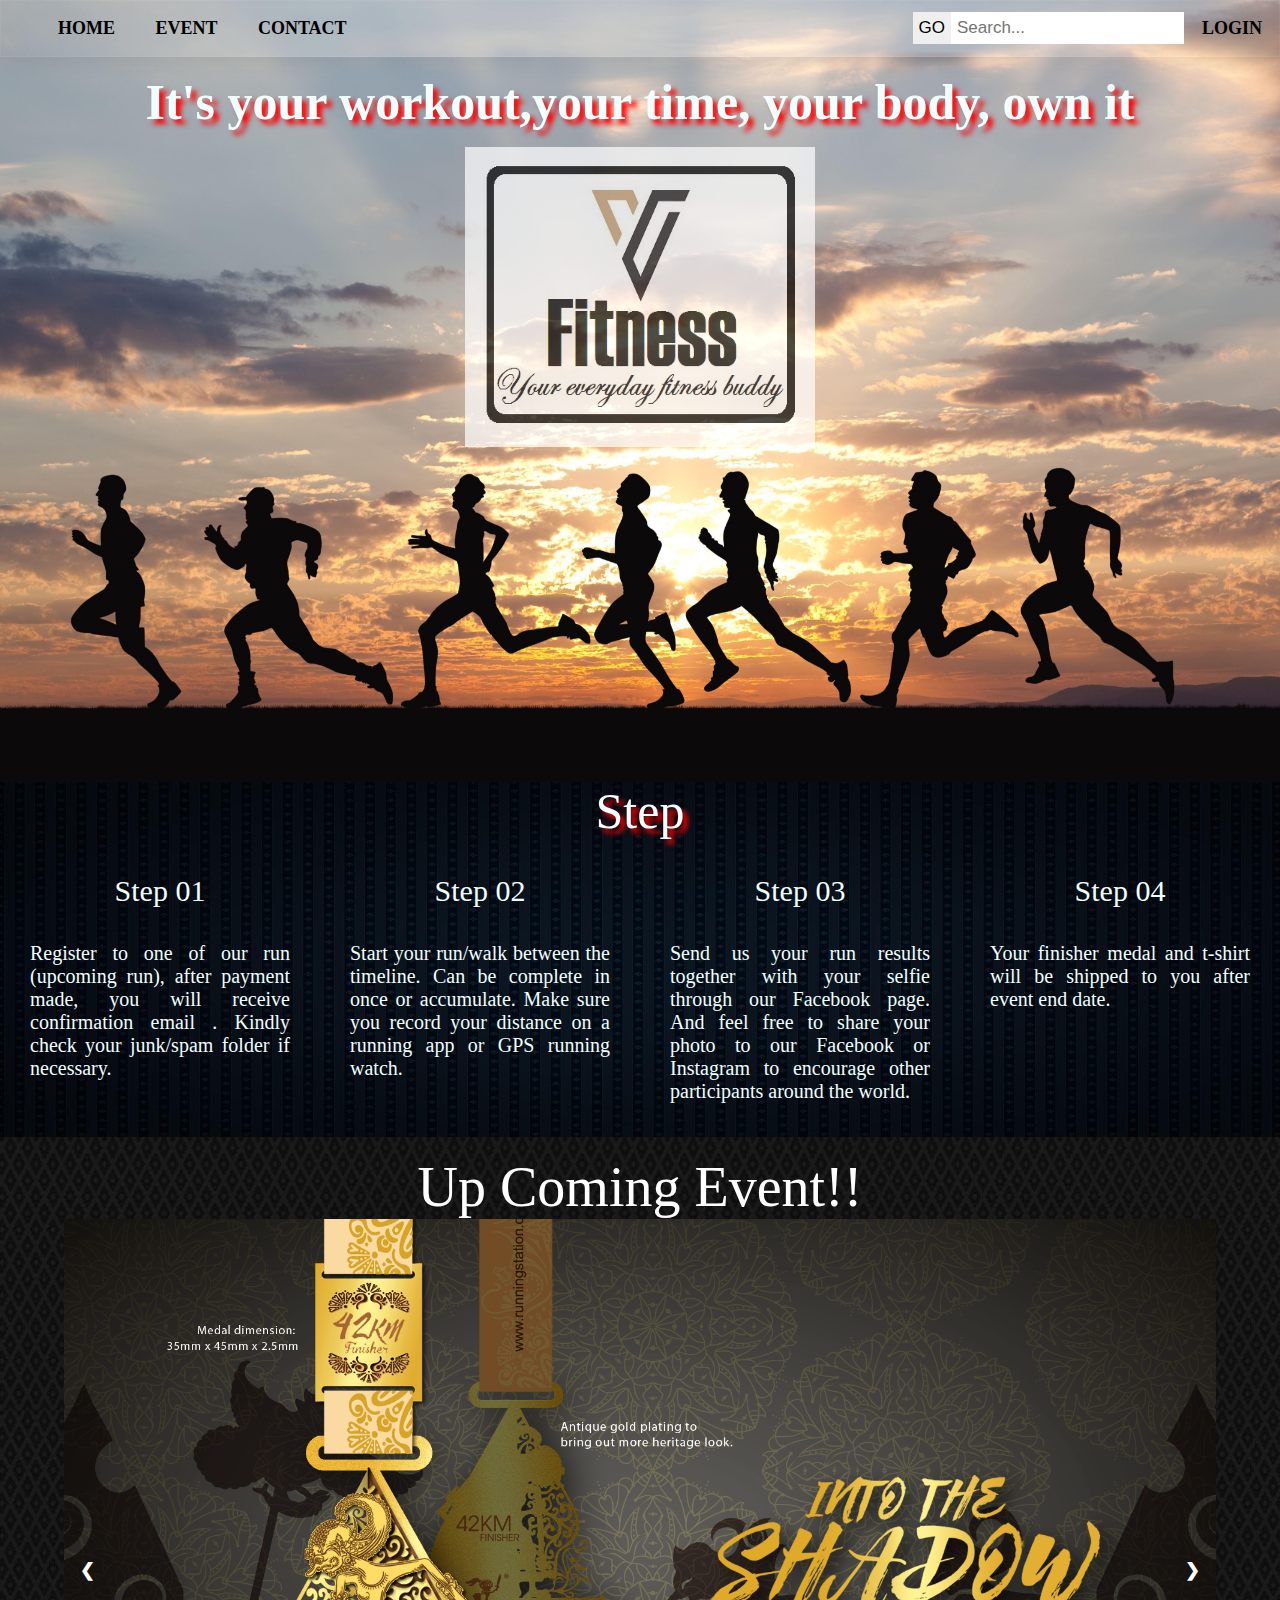
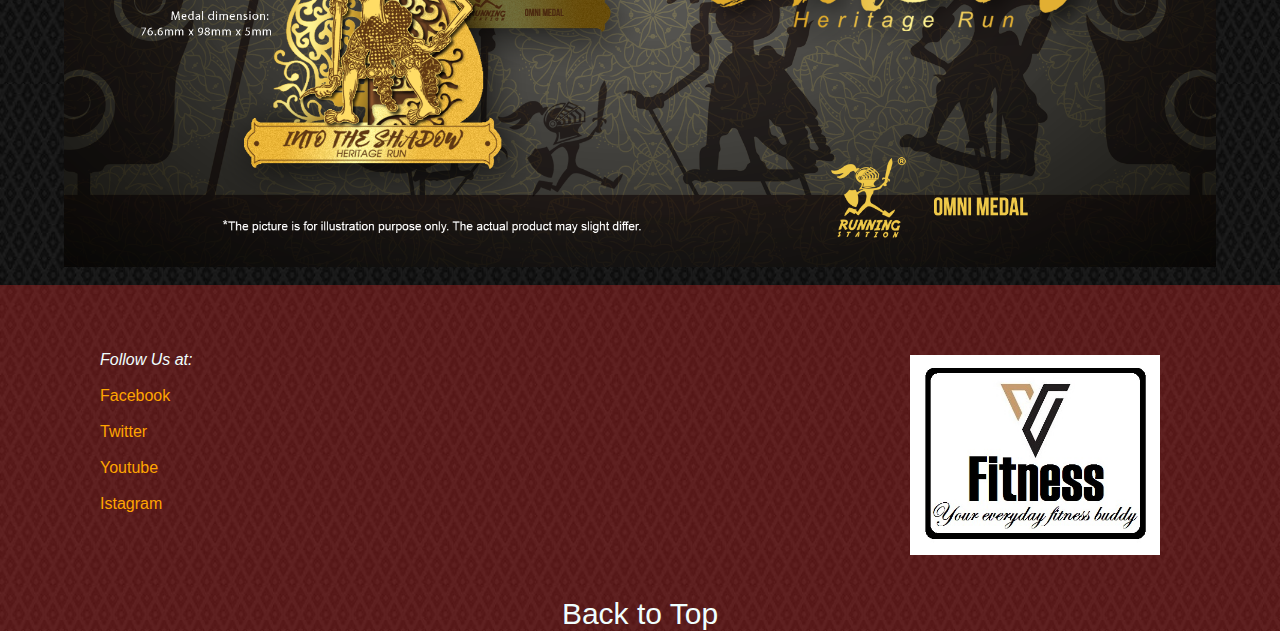
<file: index.html>
<!DOCTYPE html>
<html>

<head>
    <title>V-Fitness</title>
</head>
	
    	<link rel="stylesheet" href="All.css">
        <link rel="stylesheet" href="CSS/Myslide.css">
       
    <body>
<div style="background-image: url(Image/background2.png); width: 100%;
    height: 782px; background-repeat: round;">
    <nav id="Top">
        <ul>
            <li><a href="index.html">Home</a></li>
            <li><a href="event.html">Event</a></li>
            <li><a href="ContactUs.html">Contact</a></li>
            <li style="float: right"><a href="Login.html">Login</a></li>
            <span><input class="search-bar" type="text" placeholder="Search...">
            <a class="go" href="#"><button class="search-bar" type="submit" value="Go" >GO</button>
            </a></span>
            
            
        </ul>
    </nav>
    <p class="quote"><b>It's your workout,your time, your body, own it</b></p>
    <p style="text-align: center; opacity: 0.7"><img src="Image/logo.png" width="350px" height="300px"></p>
</div>


<!--div background start-->
<div class="background3">
		<div class="steptextheader">Step</div>
		<!--div block start-->		
		<div style="display: flex;">
			 <div class="steptext"><br>Step 01<br><br><p class="stepcontent"> Register to one of our run (upcoming run), after payment made, you will receive confirmation email . Kindly check your junk/spam folder if necessary. </p><br></div>

			 <div class="steptext"><br>Step 02<br><br><p class="stepcontent"> Start your run/walk between the timeline. Can be complete in once or accumulate. Make sure you record your distance on a running app or GPS running watch.</p><br></div>

			 <div class="steptext"><br>Step 03<br><br><p class="stepcontent"> Send us your run results together with your selfie through our Facebook page. And feel free to share your photo to our Facebook or Instagram to encourage other participants around the world. </p><br></div>

			 <div class="steptext"><br>Step 04<br><br><p class="stepcontent"> Your finisher medal and t-shirt will be shipped to you after event end date.</p><br></div>

		<!--div block end-->
        </div>
</div>
    
<!--div background end-->
        <div style="background-image: url(Image/stepbackground.png);background-repeat: round"><br>
        <p class="Title" style="text-align: center">
            Up Coming Event!!
        </p>
        
        
        
    <div class="slideshow-container">

<div class="mySlides">
  
    <a href='event.html'><img src="Image/P0.png" style="width:100%"></a>
  
</div>

<div class="mySlides">
  
    <a href='event.html'><img src="Image/P1.png" style="width:100%"></a>
  
</div>

<div class="mySlides">
  
    <a href='event.html'><img src="Image/P2.png" style="width:100%"></a>
  
</div>
        
<div class="mySlides">
  
    <a href='event.html'><img src="Image/P3.png" style="width:100%"></a>
  
</div>

<a class="prev" onclick="plusSlides(-1)">&#10094;</a>
<a class="next" onclick="plusSlides(1)">&#10095;</a>

</div>
<br>


<script>
var slideIndex = 1;
showSlides(slideIndex);
function plusSlides(n) {
  showSlides(slideIndex += n);
}
function currentSlide(n) {
  showSlides(slideIndex = n);
}
function showSlides(n) {
  var i;
  var slides = document.getElementsByClassName("mySlides");
  
  if (n > slides.length) {slideIndex = 1}    
  if (n < 1) {slideIndex = slides.length}
  for (i = 0; i < slides.length; i++) {
      slides[i].style.display = "none";  
  }
  
  slides[slideIndex-1].style.display = "block";  
}
</script>
         
            <div class="footer">
			<div style="width: 500px;height: auto; display: inline-block"> <p> 
        <i style="margin-right: 10px;">Follow Us at: </i><br><br>
        
    <a class="hyperlink"  href="https://facebook.com">Facebook</a><br><br>
    <a class="hyperlink" href="https://twitter.com" >Twitter</a><br><br>
        
    <a class="hyperlink" href="https://youtube.com" >Youtube</a> <br><br>
        
    <a class="hyperlink" href="https://www.instagram.com" >Istagram</a> <br><br>
        </p></div>
            <div style="display: inline-block; float: right;padding: 20px;"><img src="Image/logo.png" width="250px" height="200px"></div>
            </div>
            <a href="#Top" style="color: azure; text-decoration: none;">
            <p class="backtotop">Back to Top</p></a>

 </div>
</body>
</html>
</file>
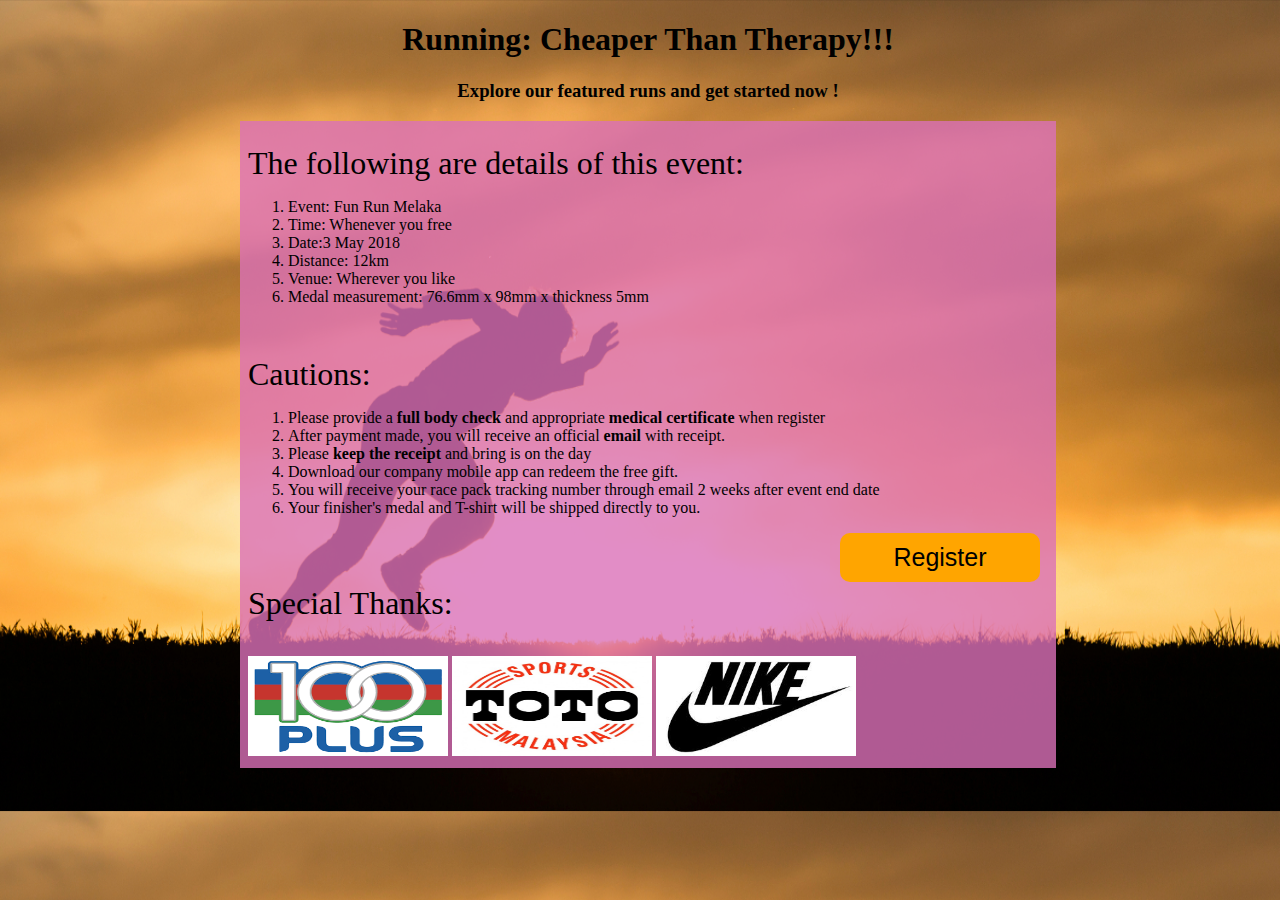
<file: event.html>
<!DOCTYPE html>
<html>
<head>
<meta charset="utf-8">
<title>Welcome To Join Our Event </title>
<h1 align="center"> Running: Cheaper Than Therapy!!! </h1> 
<h3 align="center">Explore our featured runs and get started now !</h3>
</head>   

<body style="background-image: url(Image/backgroundcontact.jpg); width: 100%;
    height: 782px; background-repeat: round;display:fixed;">

    <div style="width: 800px;height: auto;background-color: rgba(219, 112, 184,0.8);margin:auto; padding: 8px;">
    <p><font size="6">The following are details of this event:</font></p>
<ol>
<li>Event: Fun Run Melaka</li> 
<li>Time: Whenever you free</li>
<li>Date:3 May 2018</li>    
<li>Distance: 12km</li>
<li>Venue: Wherever you like</li> 
<li>Medal measurement: 76.6mm x 98mm x thickness 5mm</li>
</ol> 
<br>
    
<p><font size="6"> Cautions:</font></p>
<ol>
<li> Please provide a <strong>full body check</strong> and appropriate <strong>medical certificate</strong> when register </li> 
<li>After payment made, you will receive an official <strong>email</strong> with receipt.</li> 
<li>Please <strong>keep the receipt</strong> and bring is on the day</li>
<li>Download our company mobile app can redeem the free gift.</li> 
<li>You will receive your race pack tracking number through email 2 weeks after event end date</li> 
<li>Your finisher's medal and T-shirt will be shipped directly to you.</li>    
</ol>
        <a href="cart.html"><button style=" width: 200px;
    background-color: orange;
    color: black;
    padding: 10px 15px;
    margin: 0px 8px;
    border: none;
    border-radius:10px;
    float: right;
    cursor: pointer;
    font-size: 25px;">Register</button></a><br><br>
<p><font size="6">Special Thanks:</font></p><br>
        <a href="https://100plus.com.my/" target="_blank"><img src="Image/100plus.png" width="200px" height="100px"></a>
        <a href="http://www.sportstoto.com.my/index.asp" target="_blank"><img src="Image/toto.jpg" width="200px" height="100px"></a>
        <a href="https://www.nike.com/my/en_gb/"target="_blank"><img src="Image/nike.jpg" width="200px" height="100px"></a>        
    </div>
</body>
</html>
</file>
<file: All.css>
body{
  margin: 0px;
    
}

	nav {
 		max-width: 100%;
  		margin: 0px 0px 0px 0px;
		}

	nav ul {
 		 margin-top: 0px;
  		text-align: left;
  		background: linear-gradient(90deg, rgba(255, 255, 255, 0) 0%, rgba(255, 255, 255, 0.2) 25%, rgba(255, 255, 255, 0.2) 75%, rgba(255, 255, 255, 0) 100%);
  		box-shadow: 0 0 25px rgba(0, 0, 0, 0.1), inset 0 0 1px rgba(255, 255, 255, 0.6);
			}

	nav ul li {
  		display: inline-block;
			}

	nav ul li a {
  		padding: 18px;	
 		font-family: "Open Sans";
  		text-transform:uppercase;
 		color: black;
  		font-size: 18px;
        font-weight: bold;
  		text-decoration: none;
  		display: block;
			}

	nav ul li a:hover {
  		box-shadow: 0 0 10px rgba(0, 0, 0, 0.1), inset 0 0 1px rgba(255, 255, 255, 0.6);
  		background: rgba(255, 255, 255, 0.1);
  		color: rgba(0, 35, 122, 0.7);
		}
    

   



    
p.stepcontent{text-align: center;text-align: justify;margin: 0px;
}

.stepcontent{	padding: 0px 30px 0px 30px;
		text-align: justify;
		font-size: 20px;
    	  	color: azure;
    	 	font-family: "Andalus", serif;}
}


.socialmedia{    margin: 0px 0px 0px 100px;
                 font-size: 20px;
                 font-family: fantasy;
                 text-align: center;}


.quote{ margin: 0px 0px 0px 0px;
	    text-align: center;
    	font-size: 50px;
        text-shadow: 5px 5px 5px red;
    	color: azure;
    	font-family: "Andalus", serif;
        
	}


.background2{background-image: url("Image/stepbackground.png");
		background-repeat: round;
    padding: 0px;
    text-align: center
        
}
.background3{background-image: url("Image/blackground.png");
		background-repeat: round;
    padding: 0px }
		
.steptextheader{text-align: center;
    text-shadow: 5px 5px 5px red;
            margin: 0px;
          padding: 0px 0px 0px 0px;
    	  font-size: 50px;
    	  color: azure;
    	  font-family: "Andalus", serif;
          }

.steptext{flex: 1;
	       text-align: center;
    	  font-size: 30px;
    	  color: azure;
    	  font-family: "Andalus", serif;
            margin: 0px 0px 0px 0px;
            padding: 0px 0px 0px 0px;}



.background{background-image: url(Image/background2.png); 
    width: 100%;
    height: 782px;
    background-repeat: round;
    }

.search-bar {
    float: right;
    padding: 6px;
    border: none;
    margin-top: 12px;
    margin-right: ;
    font-size: 17px;
}
a.go{ float: right;
    
    border: none;
   
    margin-right: ;
    font-size: 17px;}

a.go:hover{ box-shadow: 0 0 10px rgba(0, 0, 0, 0.1), inset 0 0 1px rgba(255, 255, 255, 0.6);
        
  		background: rgba(255, 255, 255, 0.1);
  		color: rgba(0, 35, 122, 0.7);}
.Title{ margin: auto;
	font-family: "Andalus", serif;
 	font-size: 56px;
	color: white;
	text-align:center;
}




p.backtotop{text-align: center; font-size: 30px; margin: 0px;background-color:rgb(255, 51, 51,0.3) }
.backtotop:hover{color: darkorange;
                }
.registerbutton {
    background-color: darkorange;
    border: none;
    border-radius: 25px;
    color: white;
    margin-top: 0px;
    padding: 5px 30px 10px 30px;
    text-align: center;
    text-decoration: none;
    display: inline-block;
    font-size: 25px;
    box-shadow: 5px 5px 5px orangered;
}

.registerbutton:hover{color: yellow;}
.registerbutton:active{background-color:orangered;}

.footer{background-color: rgb(255, 51, 51,0.3);
        color: azure;
        padding: 50px 100px;}
a.hyperlink{text-decoration: none; margin-right: 10px;color: orange;}
a.hyperlink:hover{color: orangered;}
</file>
<file: CSS/Myslide.css>
* {box-sizing: border-box}
body {font-family: Verdana, sans-serif; margin:0}
.mySlides {display: none}
img {vertical-align: middle;}

/* Slideshow container */
.slideshow-container {
  max-width: 90%;
  position: relative;
  margin: auto;
}

/* Next & previous buttons */
.prev, .next {
  cursor: pointer;
  position: absolute;
  top: 50%;
  width: auto;
  padding: 16px;
  
  color: white;
  font-weight: bold;
  font-size: 18px;
  transition: 0.6s ease;
  border-radius: 0 3px 3px 0;
}

/* Position the "next button" to the right */
.next {
  right: 0;
  border-radius: 3px 0 0 3px;
}

/* On hover, add a black background color with a little bit see-through */
.prev:hover, .next:hover {
  background-color: rgba(0,0,0,0.8);
}
</file>
